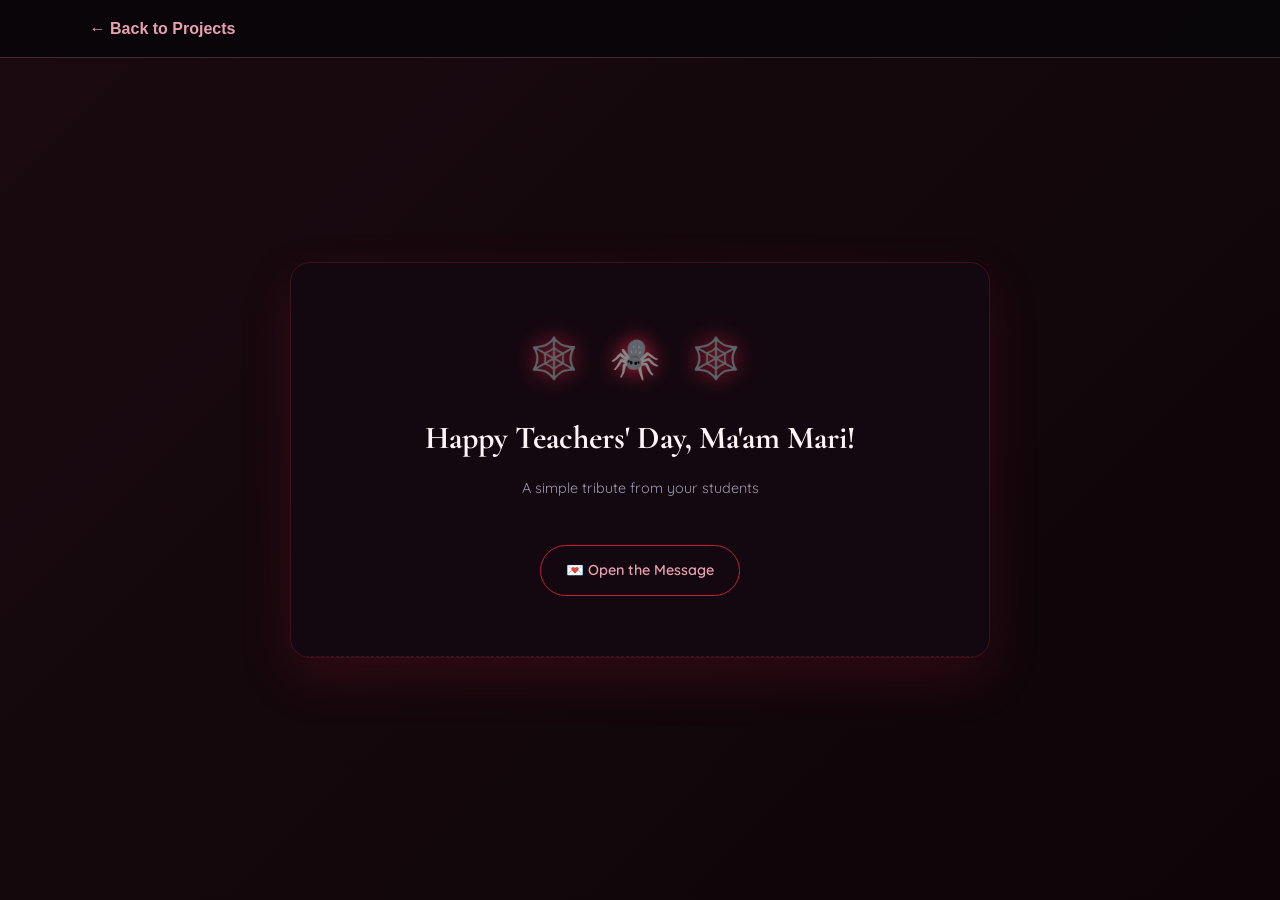
<file: index.html>
<!DOCTYPE html>
<html lang="en">
<head>
    <meta charset="UTF-8">
    <meta name="viewport" content="width=device-width, initial-scale=1.0">
    <title>Happy Teachers' Day, Ma'am Mari! 💗</title>
    <link rel="preconnect" href="https://fonts.googleapis.com">
    <link rel="preconnect" href="https://fonts.gstatic.com" crossorigin>
    <link href="https://fonts.googleapis.com/css2?family=Cormorant+Garamond:ital,wght@0,400;0,600;0,700;1,400&family=Dancing+Script:wght@500;700&family=Quicksand:wght@400;500;600;700&display=swap" rel="stylesheet">
    <link rel="stylesheet" href="style.css">
</head>
<body class="teachers-page" style="padding-top: 60px;">

<div style="position: fixed; top: 0; left: 0; width: 100%; padding: 15px 7%; background: rgba(9, 6, 9, 0.95); border-bottom: 1px solid rgba(232, 160, 176, 0.25); z-index: 9999;">
    <a href="https://dyanne-brtz.github.io/MY-PORTFOLIO-ITE/projects.html" style="color: #e8a0b0; text-decoration: none; font-size: 1rem; font-weight: bold; font-family: Arial, sans-serif;">← Back to Projects</a>
</div>

    <div class="card">
        <div class="greeting" style="padding: 60px 30px;">
            <div class="emoji" style="font-size: 2.5rem; letter-spacing: 10px; filter: drop-shadow(0 0 10px #c41e3a); margin-bottom: 20px;">🕸️ 🕷️ 🕸️</div>
            <h2>Happy Teachers' Day, Ma'am Mari!</h2>
            <p class="subtitle">A simple tribute from your students</p>
            <a href="letter.html" class="open-btn" style="text-decoration: none; display: inline-block; margin-top: 20px;">💌 Open the Message</a>
        </div>
    </div>

    <script src="theme.js"></script>
</body>
</html>
</file>
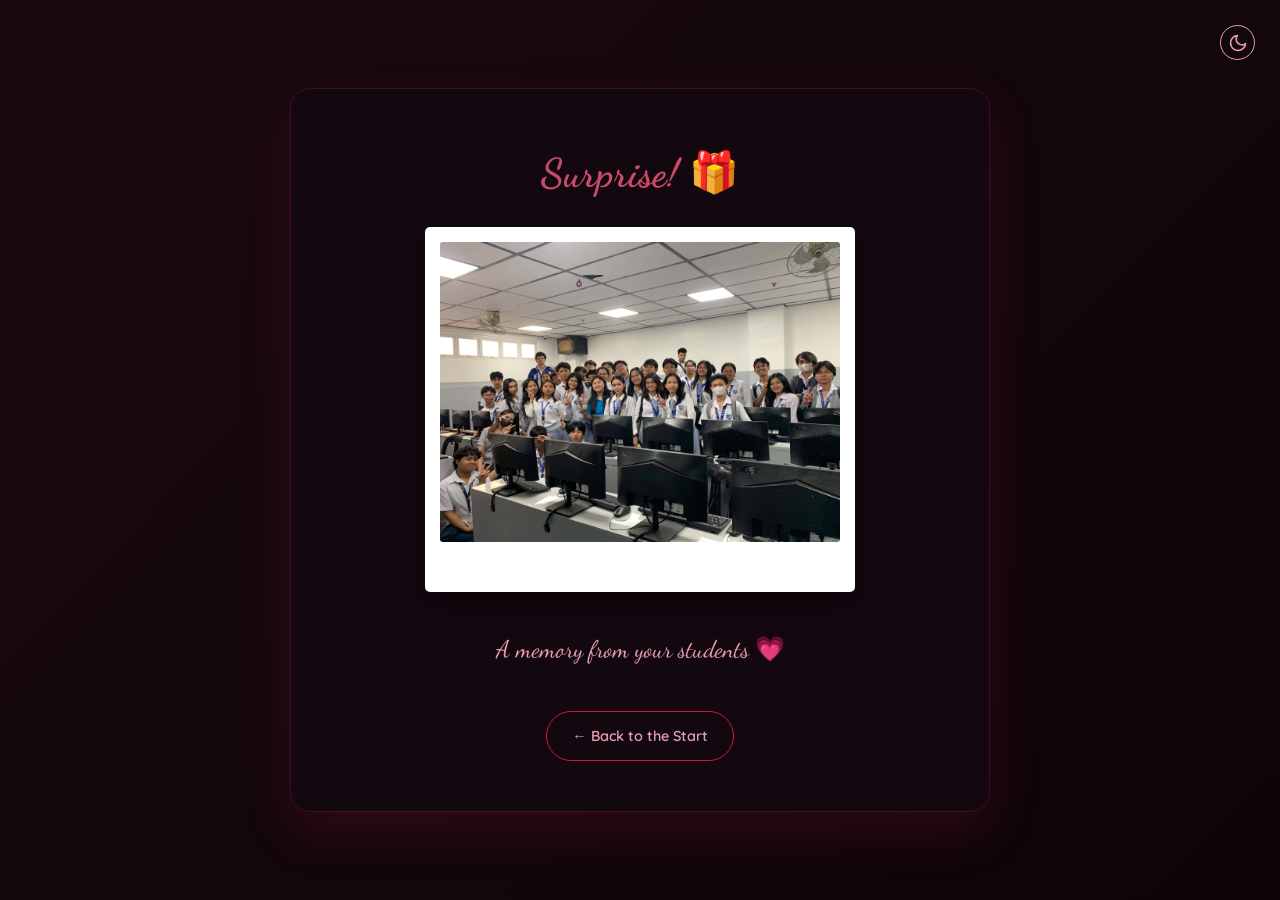
<file: gift.html>
<!DOCTYPE html>
<html lang="en">
<head>
    <meta charset="UTF-8">
    <meta name="viewport" content="width=device-width, initial-scale=1.0">
    <title>A Gift for Ma'am Mari 🎁</title>
    <link rel="preconnect" href="https://fonts.googleapis.com">
    <link href="https://fonts.googleapis.com/css2?family=Cormorant+Garamond:ital,wght@0,400;0,600;0,700;1,400&family=Dancing+Script:wght@500;700&family=Quicksand:wght@400;500;600;700&display=swap" rel="stylesheet">
    <link rel="stylesheet" href="style.css">
</head>
<body class="teachers-page">

    <div style="position: fixed; top: 25px; right: 25px; z-index: 999;">
        <button id="theme-toggle" class="theme-toggle" aria-label="Toggle Theme">
            <svg id="moon-icon" xmlns="http://www.w3.org/2000/svg" width="20" height="20" viewBox="0 0 24 24" fill="none" stroke="currentColor" stroke-width="2" stroke-linecap="round" stroke-linejoin="round">
                <path d="M21 12.79A9 9 0 1 1 11.21 3 7 7 0 0 0 21 12.79z"></path>
            </svg>
            <svg id="sun-icon" xmlns="http://www.w3.org/2000/svg" width="20" height="20" viewBox="0 0 24 24" fill="none" stroke="currentColor" stroke-width="2" stroke-linecap="round" stroke-linejoin="round" style="display: none;">
                <circle cx="12" cy="12" r="5"></circle>
                <line x1="12" y1="1" x2="12" y2="3"></line>
                <line x1="12" y1="21" x2="12" y2="23"></line>
                <line x1="4.22" y1="4.22" x2="5.64" y2="5.64"></line>
                <line x1="18.36" y1="18.36" x2="19.78" y2="19.78"></line>
                <line x1="1" y1="12" x2="3" y2="12"></line>
                <line x1="21" y1="12" x2="23" y2="12"></line>
                <line x1="4.22" y1="19.78" x2="5.64" y2="18.36"></line>
                <line x1="18.36" y1="5.64" x2="19.78" y2="4.22"></line>
            </svg>
        </button>
    </div>

    <div class="card letter-card" style="text-align: center; padding: 50px 20px;">
        
        <h3 style="font-family: 'Dancing Script', cursive; font-size: 2.5rem; color: #c94b68; margin-bottom: 20px;">Surprise! 🎁</h3>
        
        <div class="polaroid" style="transform: rotate(0); margin: 0 auto 30px auto;">
            <img src="group.jpg" alt="Our Class with Ma'am" style="width: 100%; max-width: 400px;">
        </div>
        
        <p class="photo-caption" style="font-family: 'Dancing Script', cursive; font-size: 1.5rem; color: #e8a0b0;">
            A memory from your students 💗
        </p>

        <div style="margin-top: 40px;">
            <a href="index.html" class="open-btn" style="text-decoration: none; display: inline-block;">
                ← Back to the Start
            </a>
        </div>

    </div>

    <script src="theme.js"></script>
</body>
</html>
</file>
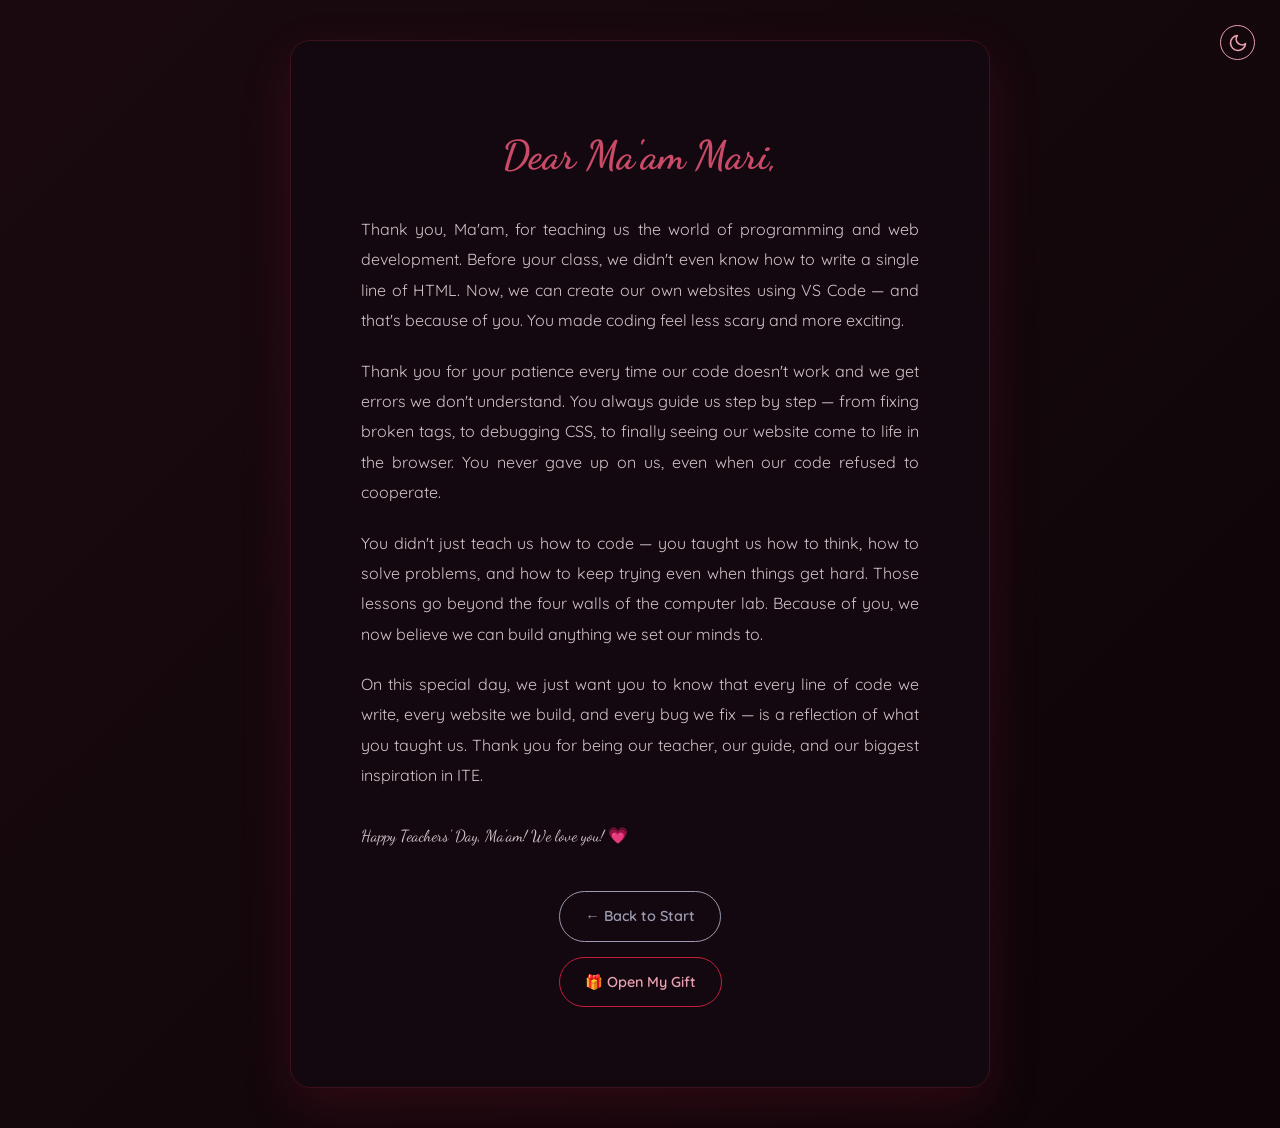
<file: letter.html>
<!DOCTYPE html>
<html lang="en">
<head>
    <meta charset="UTF-8">
    <meta name="viewport" content="width=device-width, initial-scale=1.0">
    <title>A Message for Ma'am Mari 💗</title>
    <link rel="preconnect" href="https://fonts.googleapis.com">
    <link href="https://fonts.googleapis.com/css2?family=Cormorant+Garamond:ital,wght@0,400;0,600;0,700;1,400&family=Dancing+Script:wght@500;700&family=Quicksand:wght@400;500;600;700&display=swap" rel="stylesheet">
    <link rel="stylesheet" href="style.css">
</head>
<body class="teachers-page">

    <div style="position: fixed; top: 25px; right: 25px; z-index: 999;">
        <button id="theme-toggle" class="theme-toggle" aria-label="Toggle Theme">
            <svg id="moon-icon" xmlns="http://www.w3.org/2000/svg" width="20" height="20" viewBox="0 0 24 24" fill="none" stroke="currentColor" stroke-width="2" stroke-linecap="round" stroke-linejoin="round">
                <path d="M21 12.79A9 9 0 1 1 11.21 3 7 7 0 0 0 21 12.79z"></path>
            </svg>
            <svg id="sun-icon" xmlns="http://www.w3.org/2000/svg" width="20" height="20" viewBox="0 0 24 24" fill="none" stroke="currentColor" stroke-width="2" stroke-linecap="round" stroke-linejoin="round" style="display: none;">
                <circle cx="12" cy="12" r="5"></circle>
                <line x1="12" y1="1" x2="12" y2="3"></line>
                <line x1="12" y1="21" x2="12" y2="23"></line>
                <line x1="4.22" y1="4.22" x2="5.64" y2="5.64"></line>
                <line x1="18.36" y1="18.36" x2="19.78" y2="19.78"></line>
                <line x1="1" y1="12" x2="3" y2="12"></line>
                <line x1="21" y1="12" x2="23" y2="12"></line>
                <line x1="4.22" y1="19.78" x2="5.64" y2="18.36"></line>
                <line x1="18.36" y1="5.64" x2="19.78" y2="4.22"></line>
            </svg>
        </button>
    </div>

    <div class="card letter-card" style="padding: 40px;">
        <div class="long-message show">
            <h3>Dear Ma'am Mari,</h3>

            <p>Thank you, Ma'am, for teaching us the world of programming and web development. Before your class, we didn't even know how to write a single line of HTML. Now, we can create our own websites using VS Code — and that's because of you. You made coding feel less scary and more exciting.</p>

            <p>Thank you for your patience every time our code doesn't work and we get errors we don't understand. You always guide us step by step — from fixing broken tags, to debugging CSS, to finally seeing our website come to life in the browser. You never gave up on us, even when our code refused to cooperate.</p>

            <p>You didn't just teach us how to code — you taught us how to think, how to solve problems, and how to keep trying even when things get hard. Those lessons go beyond the four walls of the computer lab. Because of you, we now believe we can build anything we set our minds to.</p>

            <p>On this special day, we just want you to know that every line of code we write, every website we build, and every bug we fix — is a reflection of what you taught us. Thank you for being our teacher, our guide, and our biggest inspiration in ITE.</p>
            
            <p class="message-end">Happy Teachers' Day, Ma'am! We love you! 💗</p>

            <div style="text-align: center; margin-top: 40px; display: flex; flex-direction: column; gap: 15px; align-items: center;">
                <a href="index.html" class="open-btn" style="text-decoration: none; display: inline-block; border-color: #9a9ab0; color: #9a9ab0;">
                    ← Back to Start
                </a>
                
                <a href="gift.html" class="open-btn" style="text-decoration: none; display: inline-block;">
                    🎁 Open My Gift
                </a>
            </div>
        </div>
    </div>

    <script src="theme.js"></script>
</body>
</html>
</file>
<file: style.css>
* {
    margin: 0;
    padding: 0;
    box-sizing: border-box;
}

:root {
    --black: #090609;
    --pink: #e8a0b0;
    --muted: #c9b9bf;
}

body.teachers-page {
    display: flex;
    justify-content: center;
    align-items: center; 
    background: linear-gradient(135deg, #1a0a10 0%, #0d0508 100%);
    min-height: 100vh;
    padding: 40px 20px;
    font-family: 'Quicksand', sans-serif;
    color: #fff5f7;
    line-height: 1.7;
}

body.light-mode.teachers-page {
    background: #f4f4f9 !important;
    color: #1a1a1a !important;
}

.card {
    max-width: 700px;
    width: 100%;
    background: #140810;
    border: 1px solid #3d111e;
    border-radius: 20px;
    overflow: hidden;
    box-shadow: 0 20px 50px rgba(164, 22, 53, 0.2);
    margin: 0 auto; 
}

body.light-mode .card {
    background: #ffffff !important;
    border-color: rgba(164, 22, 53, 0.3) !important;
}

.greeting {
    padding: 40px 30px;
    text-align: center;
    border-bottom: 1px dashed #3d111e;
}

body.light-mode .greeting { border-bottom-color: rgba(164, 22, 53, 0.3) !important; }

.emoji { animation: pulse-glow 2s infinite alternate; }

@keyframes pulse-glow {
    0% { text-shadow: 0 0 10px rgba(196, 30, 58, 0.5); }
    100% { text-shadow: 0 0 25px rgba(196, 30, 58, 1), 0 0 10px rgba(255, 255, 255, 0.8); }
}

.greeting h2 {
    font-family: 'Cormorant Garamond', serif;
    font-size: 2rem;
    color: #fff5f7;
    margin-bottom: 10px;
}

body.light-mode .greeting h2 { color: #1a1a1a !important; }

.subtitle {
    color: #9a9ab0;
    font-size: 0.9rem;
    margin-bottom: 25px;
}

.open-btn {
    background: transparent;
    border: 1px solid #c41e3a;
    color: #e8a0b0;
    padding: 12px 25px;
    border-radius: 50px;
    font-size: 0.9rem;
    cursor: pointer;
    transition: 0.3s ease;
    font-weight: 600;
    font-family: 'Quicksand', sans-serif;
}

.open-btn:hover {
    background: #c41e3a;
    color: #fff;
    box-shadow: 0 0 20px rgba(196, 30, 58, 0.5);
}

.long-message {
    opacity: 1;
    padding: 40px 30px;
}

.long-message h3 {
    font-family: 'Dancing Script', cursive;
    font-size: 2.5rem;
    color: #c94b68;
    margin-bottom: 25px;
    text-align: center;
}

.long-message p {
    color: #d0c3c8;
    line-height: 1.9;
    font-size: 1rem;
    margin-bottom: 20px;
    text-align: justify;
}

body.light-mode .long-message p { color: #333 !important; }

.message-end {
    font-family: 'Dancing Script', cursive;
    font-size: 1.8rem;
    color: #e8a0b0;
    text-align: center;
    margin-top: 30px;
}

.polaroid {
    background: #fff;
    padding: 15px 15px 50px 15px;
    display: inline-block;
    border-radius: 5px;
    box-shadow: 0 10px 30px rgba(0,0,0,0.5);
    transition: transform 0.5s ease;
}

.polaroid img {
    width: 100%;
    display: block;
    border-radius: 3px;
}

.theme-toggle {
    background: transparent;
    border: 1px solid var(--pink);
    color: var(--pink);
    width: 35px;
    height: 35px;
    border-radius: 50%;
    cursor: pointer;
    display: flex;
    align-items: center;
    justify-content: center;
    font-size: 1.2rem;
    transition: 0.3s ease;
    margin-left: 10px;
}

.theme-toggle:hover {
    background: var(--pink);
    color: var(--black);
    transform: scale(1.1);
}

body.light-mode .theme-toggle {
    background: rgba(255, 255, 255, 0.7);
    color: #a41635;
    border-color: #a41635;
}
</file>
